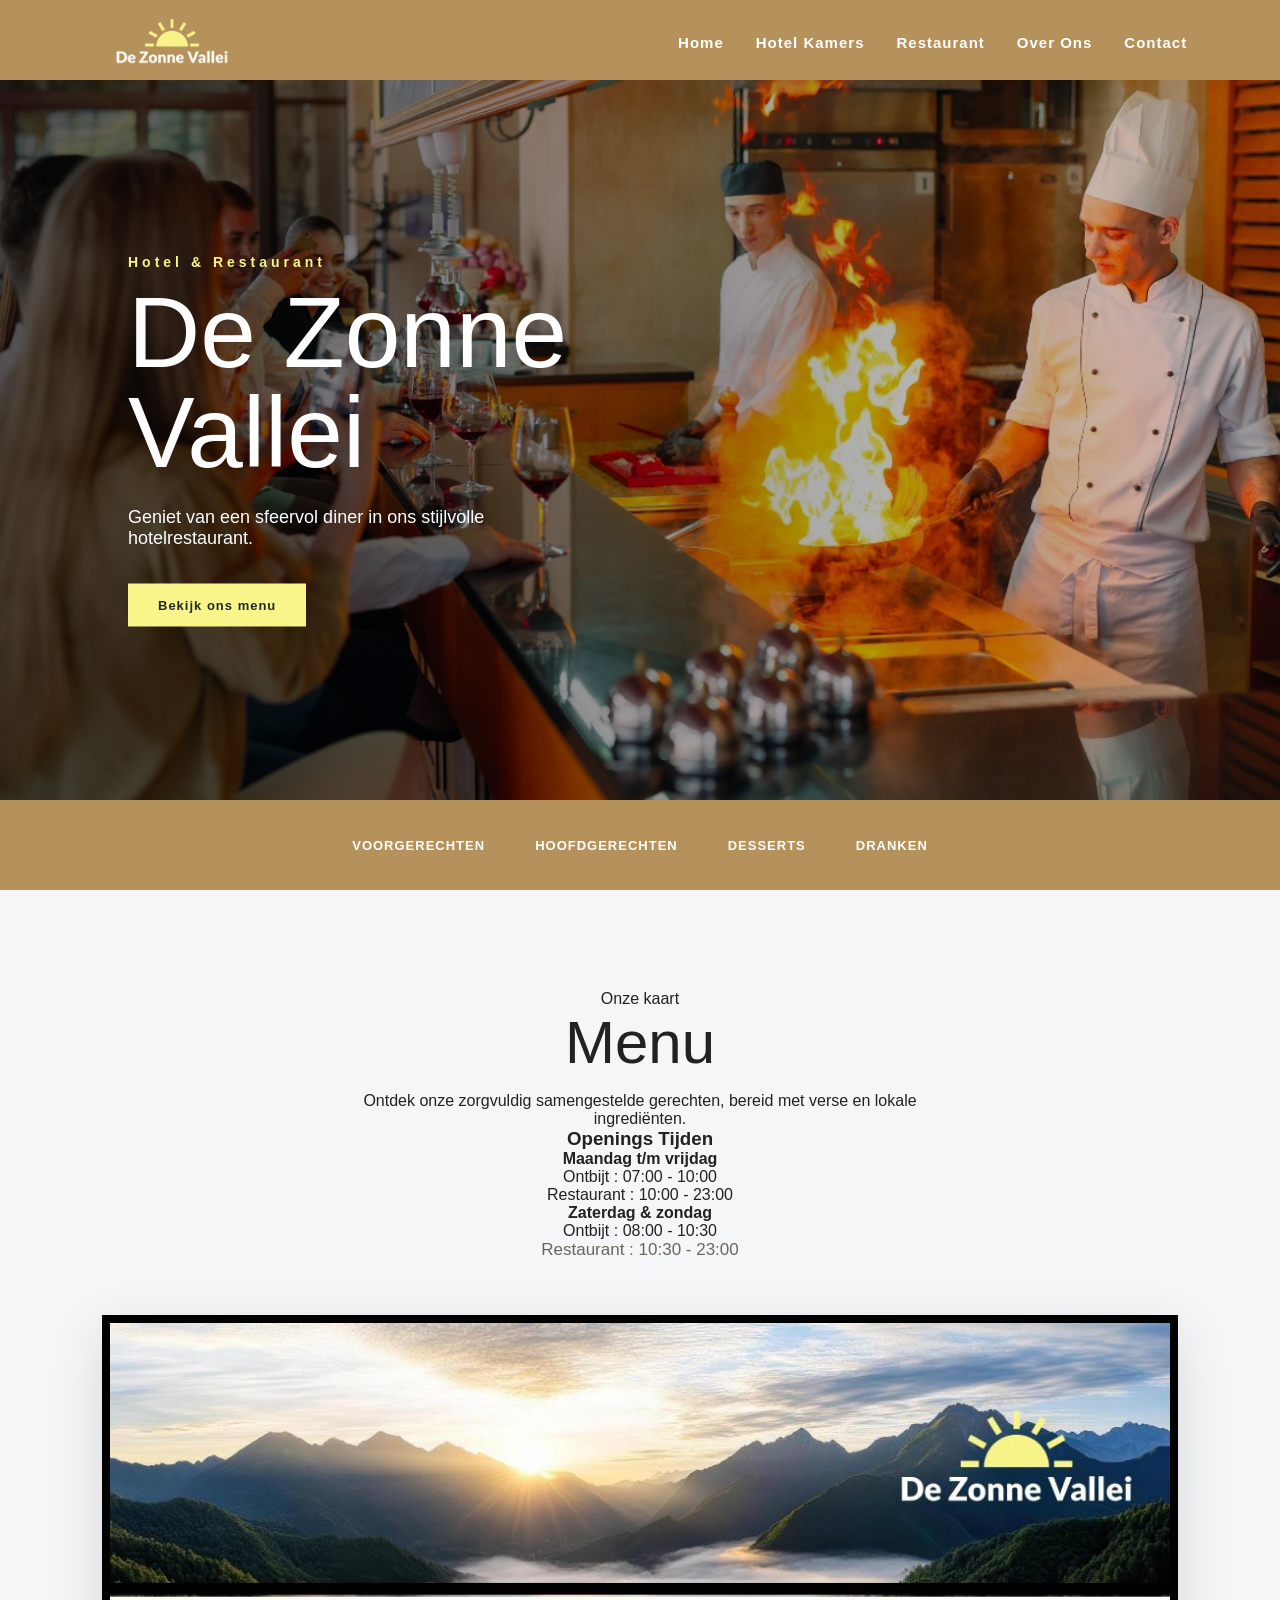
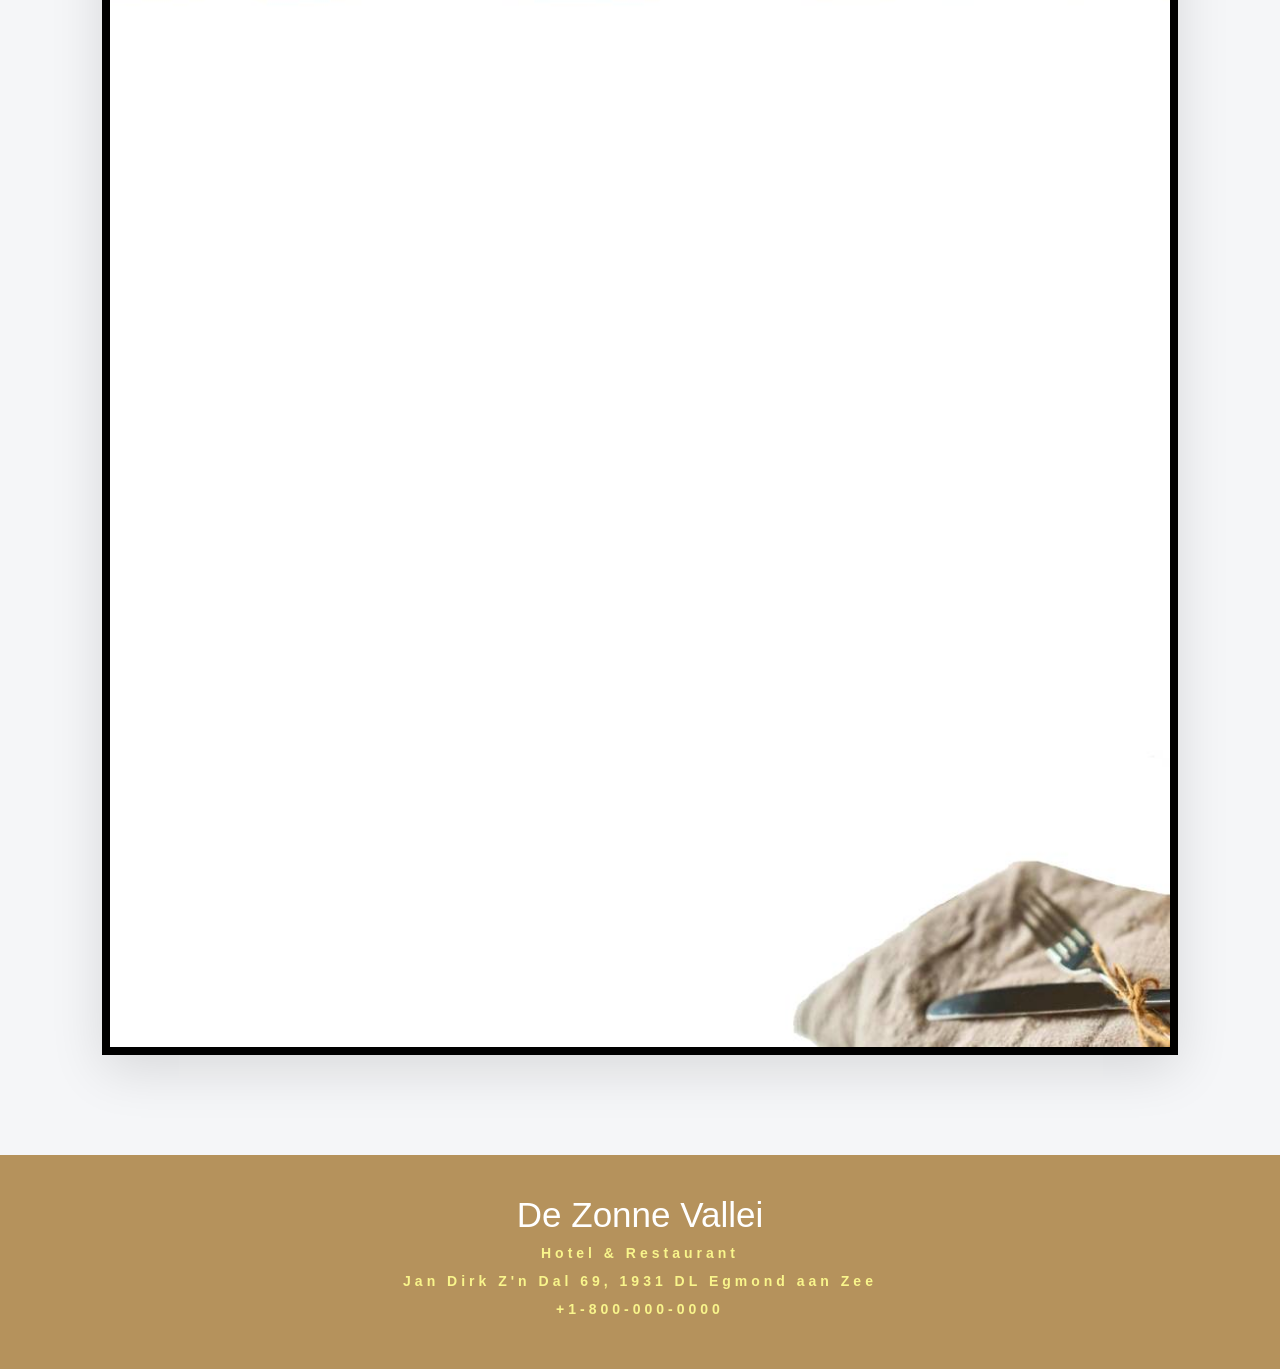
<file: hotel/hotelrestaurant.html>
<!DOCTYPE html>
<html lang="nl">
<head>
    <meta charset="UTF-8">
    <meta name="viewport" content="width=device-width, initial-scale=1.0">
    <title>Hotel Restaurant | La Belle</title>

    <link rel="stylesheet" href="style.css">
</head>

<body>
    <header class="navbar">
      <nav>
        <div class="nav__header">
          <div class="nav__logo">
              <a href="index.html">
                <img src="assets/logo.png" alt="Hotel De Zonne Vallei">
            </a>
          </div>
          <div class="nav__menu__btn" id="menu-btn">
            <i class="ri-menu-3-line"></i>
          </div>
        </div>
        <ul class="nav__links" id="nav-links">
          <li><a href="index.html">Home</a></li>
          <li><a href="hotelkamers.html">Hotel Kamers</a></li>
          <li><a href="hotelrestaurant.html">Restaurant</a></li>
          <li><a href="hoteloverons.html">Over Ons</a></li>
          <li><a href="hotelcontact.html">Contact</a></li>
        </ul>
      </nav>
    </header>
    <main>
        <section id="restaurant" class="hero">
            <img src="assets/hotelrestaurantkeuken.jpg">
            <div class="hero-content">
                <p class="subtitle">Hotel & Restaurant</p>
                <h1>De Zonne Vallei</h1>
                <p>
                    Geniet van een sfeervol diner in ons stijlvolle
                    hotelrestaurant.
                </p>
                <a href="#menu" class="button">Bekijk ons menu</a>
            </div>
        </section>
        <section class="menu-nav">
            <a href="#voorgerechten">Voorgerechten</a>
            <a href="#hoofdgerechten">Hoofdgerechten</a>
            <a href="#desserts">Desserts</a>
            <a href="#dranken">Dranken</a>
        </section>
        <section id="menu" class="menu-section">
            <div class="menu-intro">
                <p>Onze kaart</p>
                <h2>Menu</h2>
                <p>
                    Ontdek onze zorgvuldig samengestelde gerechten,
                    bereid met verse en lokale ingrediënten.
                </p>
                  <h3>Openings Tijden</h3>
                  <h4> Maandag t/m vrijdag</h4>
                  <p>Ontbijt : 07:00 - 10:00</p>
                  <p>Restaurant : 10:00 - 23:00</p>
                  <h4>Zaterdag & zondag</h4>
                  <p>Ontbijt : 08:00 - 10:30</p>
                  <p>Restaurant : 10:30 - 23:00</p>
            </div>
            <div class="menu-image">
                <img src="assets/menukaart.jpg" alt="Menukaart van het restaurant">
                <div class="voorgerechten"></div>
                <div></div>
            </div>
        </section>
        <footer id="contact">
            <h2>De Zonne Vallei</h2>
            <p class="subtitle">Hotel & Restaurant</p>
            <p class="subtitle">Jan Dirk Z'n Dal 69, 1931 DL Egmond aan Zee</p>
            <p class="subtitle">+1-800-000-0000</p>
        </footer>
    </main>
</body>
</html>
</file>
<file: hotel/style.css>
@import url('https://fonts.googleapis.com/css2?family=Lato:ital,wght@0,100;0,300;0,400;0,700;0,900;1,100;1,300;1,400;1,700;1,900&display=swap');

:root {
    --primary-color: #B5925C;
    --text-dark: #ffffff;
    --text-light: #767268;
    --extra-light: #f0efef;
    --white: #ffffff;
    --max-width: 1200px;
}

* {
  padding: 0;
  margin: 0;
  box-sizing: border-box;
}

html { 
  background: url(assets/hotelpool.jpg) no-repeat center center fixed; 
  -webkit-background-size: cover;
  -moz-background-size: cover;
  -o-background-size: cover;
  background-size: cover;
  scroll-behavior: smooth;
}

img {
  display: flex;
  width: 100%;
}

a {
  text-decoration: none;
  transition: 0.3s;
}

ul {
  list-style: none;
}

body {
  font-family: "Montserrat", sans-serif;
    background: #f5f6f8;
    color: #222;
}

nav {
  position: fixed;
  isolation: isolate;
  width: 100%;
  z-index: 9;
}

.nav__header {
  padding: 100%;
  width: 100%;
  display: flex;
  align-items: center;
  justify-content: space-between;
  background-color: var(--primary-color);
}

.nav__logo {
    display: flex;
    align-items: center;
}

.nav__logo a {
    display: flex;
    align-items: center;
}

.nav__logo img {
    width: 150px;
    height: auto;
    max-height: 55px;
    object-fit: contain;
    transform: translateY(-5px);
}

.nav__menu__btn {
  font-size: 1.5rem;
  color: var(--white);
  cursor: pointer;
}

.nav__links {
  position: absolute;
  bottom: 0;
  left: 0;
  width: 100%;
  display: flex;
  align-items: center;
  justify-content: center;
  flex-direction: column;
  gap: 2rem;
  padding: 2rem;
  background-color: var(--primary-color);
  transition: transform 0.5s;
  z-index: -1;
}

.nav__links.open {
  transform: translateY(100%);
}

.nav__links a {
  font-weight: 500;
  color: var(--white);
  white-space: nowrap;
}

.header__image {
  overflow: hidden;
}

.header__image img {
  max-width: 500px;
  margin-inline: auto;
}

.header__content h2 {
  font-size: 2rem;
  font-weight: 700;
  color: var(--extra-light);
  text-align: center;
}

.header__content h2 {
  font-size: 2rem;
  font-weight: 700;
  color: var(--extra-light);
  text-align: center;
}

.header__container h1 {
  margin-bottom: 1rem;
  font-weight: 800;
  line-height: 4.5rem;
  color: var(--extra-light) !important;
  text-align: center;
  text-shadow: -1px -1px 0 #000, 1px -1px 0 #000, -1px 1px 0 #000, 1px 1px 0 #000;
}

.header__content p {
  margin-bottom: 2rem;
  font-weight: 500;
  line-height: 1.75rem;
  color: var(--extra-light);
  text-align: center;
  text-shadow: -1px -1px 0 #000, 1px -1px 0 #000, -1px 1px 0 #000, 1px 1px 0 #000;
}

.header__btn {
  margin-bottom: 5rem;
  text-align: center;
}

.header__btn button {
  padding: 1rem 1.5em;
  outline: none;
  border: none;
  font-size: 1rem;
  font-weight: 600;
  color: var(--white);
  background-color: var(--primary-color);
  border-radius: 5rem;
  transition: 0.3s;
  cursor: pointer;
}

.header__btn button:hover {
  background-color: var(--primary-color-dark);
}

.header__socials {
  display: flex;
  align-items: center;
  justify-content: center;
  gap: 1rem;
}

.header__socials a {
  padding: 8px 10px;
  font-size: 1.5rem;
  color: var(--white);
  background-color: var(--primary-color);
  border-radius: 100%;
}

.header__socials a:hover {
  background-color: var(--primary-color-dark);
}

@media (width > 768px) {
  nav {
    position: static;
    padding: 2rem 1rem 1rem;
    max-width: var(--max-width);
    margin-inline: auto;
    display: flex;
    align-items: center;
    justify-content: space-between;
    transform: translateY(-5px);
  }

  .nav__header {
    padding: 0;
    background-color: transparent;
  }

  .nav__menu__btn {
    display: none;
  }

  .nav__links {
    position: static;
    width: fit-content;
    padding: 0;
    flex-direction: row;
    background-color: transparent;
    transform: none !important;
  }

  .nav__links a {
    font-weight: 600;
    color: var(--text-dark);
  }

  .nav__links a:hover {
    color: var(--primary-color);
  }

  .header__socials {
    justify-content: flex-start;
  }

  header {
    background: linear-gradient(
      to bottom
      rgba(0, 0, 0, 0.25)
      rgba(255, 255, 255, 0)
    ),
    url("assets/header.jpg");
    background-position: top center;
  }
}

.container {
    max-width: 1200px;
    margin: 0 auto;
    padding: 40px 25px;
}

.logo {
    font-size: 21px;
    font-weight: 700;
}

.dashboard-header {
    display: flex;
    justify-content: space-between;
    align-items: center;
    margin-bottom: 30px;
}

.dashboard-header h1 {
    font-size: 32px;
    margin-bottom: 8px;
}

.dashboard-header p {
    color: #777;
}

.room-count {
    background: white;
    padding: 12px 18px;
    border-radius: 10px;
    border: 1px solid #e5e5e5;
}

.room-count span {
    font-weight: bold;
}

button {
    font-family: inherit;
    cursor: pointer;
    border: none;
}

.primary-button {
    background: #111827;
    color: white;
    padding: 12px 18px;
    border-radius: 8px;
    font-size: 15px;
    font-weight: 600;
    transition: 0.2s;
}

.primary-button:hover {
    background: #273142;
}

.secondary-button {
    background: #eeeeee;
    color: #333;
    padding: 8px 14px;
    border-radius: 8px;
    font-size: 15px;
}

.secondary-button:hover {
    background: #dddddd;
}

.delete-button {
    background: #dc2626;
    color: white;
    padding: 12px 18px;
    border-radius: 8px;
    font-size: 15px;
}

.delete-button:hover {
    background: #b91c1c;
}

.editor {
    background: white;
    border: 1px solid #e5e5e5;
    border-radius: 14px;
    padding: 30px;
    margin-bottom: 35px;
}

.editor-header {
    display: flex;
    justify-content: space-between;
    align-items: flex-start;
    margin-bottom: 30px;
}

.editor-header h2 {
    margin-bottom: 7px;
}

.editor-header p {
    color: #777;
}

.close-button {
    background: transparent;
    font-size: 30px;
    color: #777;
}

.close-button:hover {
    color: #111;
}

.form-grid {
    display: grid;
    grid-template-columns:
        repeat(2, 1fr);
    gap: 20px;
}

.form-group {
    display: flex;
    flex-direction: column;
    gap: 8px;
    margin-bottom: 20px;
}

.form-group label {
    font-weight: 600;
    font-size: 14px;
}

input,
textarea {
    width: 100%;
    border: 1px solid #d7d7d7;
    border-radius: 8px;
    padding: 13px;
    font-size: 15px;
    outline: none;
    transition: 0.2s;
}

input:focus,
textarea:focus {
    border-color: #111827;
    box-shadow:
        0 0 0 3px
        rgba(17, 24, 39, 0.08);
}

textarea {
    min-height: 120px;
    resize: vertical;
}

.upload-box {
    min-height: 160px;
    border: 2px dashed #d5d5d5;
    border-radius: 10px;
    display: flex;
    flex-direction: column;
    align-items: center;
    justify-content: center;
    gap: 8px;
    cursor: pointer;
    color: #555;
    transition: 0.2s;
}

.upload-box:hover {
    background: #fafafa;
    border-color: #999;
}

.upload-box input {
    display: none;
}

.upload-icon {
    font-size: 35px;
}

.upload-box small {
    color: #999;
}

.image-preview-container {
    margin-bottom: 20px;
}

.image-preview-container p {
    font-weight: 600;
    margin-bottom: 10px;
}

.image-preview {
    width: 250px;
    height: 170px;
    object-fit: cover;
    border-radius: 10px;
}


.form-buttons {
    display: flex;
    justify-content: flex-end;
    gap: 10px;
    margin-top: 20px;
}

.rooms-grid {
    display: grid;
    grid-template-columns:
        repeat(3, 1fr);
    gap: 25px;
}

.room-card {
    background: white;
    border: 1px solid #e5e5e5;
    border-radius: 14px;
    overflow: hidden;
    transition: 0.2s;
}

.room-card:hover {
    transform: translateY(-3px);
    box-shadow:
        0 10px 30px
        rgba(0, 0, 0, 0.08);
}

.room-image {
    width: 100%;
    height: 210px;
    object-fit: cover;
    display: block;
}

.room-image-placeholder {
    width: 100%;
    height: 210px;
    background: #eeeeee;
    display: flex;
    align-items: center;
    justify-content: center;
    font-size: 50px;
}

.room-content {
    padding: 20px;
}

.room-content h3 {
    font-size: 20px;
    margin-bottom: 8px;
}

.room-description {
    color: #666;
    font-size: 14px;
    line-height: 1.5;
    margin-bottom: 15px;
}

.room-info {
    display: flex;
    gap: 12px;
    flex-wrap: wrap;
    margin-bottom: 15px;
    color: #555;
    font-size: 14px;
}

.room-price {
    font-size: 21px;
    font-weight: bold;
    margin-bottom: 15px;
}

.room-price span {
    font-size: 13px;
    font-weight: normal;
    color: #777;
}

.room-actions {
    display: flex;
    gap: 8px;
}

.edit-button,
.card-delete-button {
    flex: 1;
    padding: 10px;
    border-radius: 7px;
    font-size: 14px;
}

.edit-button {
    background: #eeeeee;
}

.edit-button:hover {
    background: #dddddd;
}

.card-delete-button {
    background: #fee2e2;
    color: #b91c1c;
}

.card-delete-button:hover {
    background: #fecaca;
}

.empty-state {
    background: white;
    border: 1px dashed #d5d5d5;
    border-radius: 14px;
    padding: 70px 20px;
    text-align: center;
}

.empty-icon {
    font-size: 55px;
    margin-bottom: 15px;
}

.empty-state h2 {
    margin-bottom: 8px;
}

.empty-state p {
    color: #777;
    margin-bottom: 20px;
}

.modal {
    position: fixed;
    inset: 0;
    background:
        rgba(0, 0, 0, 0.45);
    display: flex;
    align-items: center;
    justify-content: center;
    padding: 20px;
}

.modal-content {
    background: white;
    border-radius: 12px;
    padding: 30px;
    max-width: 420px;
    width: 100%;
}

.modal-content h2 {
    margin-bottom: 10px;
}

.modal-content p {
    color: #666;
    margin-bottom: 25px;
}

.modal-buttons {
    display: flex;
    justify-content: flex-end;
    gap: 10px;
}

.hidden {
    display: none !important;
}

.header-buttons {
    display: flex;
    gap: 10px;
    align-items: center;
    margin-left: 30px;
}

.login-modal {
    position: relative;
    background: white;
    width: 100%;
    max-width: 420px;
    padding: 35px;
    border-radius: 14px;
    box-shadow:
        0 20px 60px
        rgba(0, 0, 0, 0.2);
}

.login-modal h2 {
    margin-bottom: 8px;
}

.login-modal > p {
    color: #777;
    margin-bottom: 25px;
}

.login-icon {
    font-size: 45px;
    margin-bottom: 15px;
}

.modal-close {
    position: absolute;
    top: 15px;
    right: 18px;
    background: transparent;
    font-size: 28px;
    color: #777;
}

.modal-close:hover {
    color: #111;
}

.login-button {
    width: 100%;
}

.login-error {
    color: #dc2626;
    font-size: 14px;
    margin-bottom: 10px;
}

.admin-mode {
    background: #ecfdf5;
    color: #047857;
    padding: 7px 12px;
    border-radius: 20px;
    font-size: 13px;
    font-weight: 600;
}

.book-button {
    width: 100%;
    margin-top: 5px;
    padding: 12px;
    background: #111827;
    color: white;
    border-radius: 8px;
    font-size: 15px;
    font-weight: 600;
    cursor: pointer;
}

.book-button:hover {
    background: #273142;
}

.booking-modal {
    position: relative;
    background: white;
    width: 100%;
    max-width: 550px;
    max-height: 90vh;
    overflow-y: auto;
    padding: 35px;
    border-radius: 14px;
    box-shadow:
        0 20px 60px
        rgba(0, 0, 0, 0.2);
}

.booking-modal h2 {
    margin-bottom: 8px;
}

.booking-room-name {
    color: #666;
    margin-bottom: 25px;
}

.date-grid {
    display: grid;
    grid-template-columns: repeat(2, 1fr);
    gap: 15px;
}

.price-summary {
    background: #f5f6f8;
    border-radius: 10px;
    padding: 18px;
    margin-top: 10px;
    margin-bottom: 20px;
}

.price-summary > div {
    display: flex;
    justify-content: space-between;
    align-items: center;
    padding: 7px 0;
    color: #555;
}

.price-summary strong {
    color: #222;
}

.total-price {
    border-top: 1px solid #ddd;
    margin-top: 8px;
    padding-top: 15px !important;
    font-size: 18px;
    color: #111 !important;
}

.total-price strong {
    font-size: 22px;
}

.booking-button {
    width: 100%;
    font-size: 16px;
    padding: 14px;
}

.navbar {
    height: 80px;
    width: 100%;
    padding: 0 6%;
    display: flex;
    align-items: center;
    justify-content: space-between;
    background: var(--primary-color);
    position: sticky;
    top: 0;
    z-index: 100;
}

.logo {
    font-size: 25px;
    letter-spacing: 4px;
    font-weight: bold;
}

.navbar nav {
    display: flex;
    gap: 35px;
}

.navbar a {
    color: white;
    text-decoration: none;
    font-size: 15px;
    letter-spacing: 1px;
    transition: color 0.3s ease;
}

.navbar a:hover {
    color: #F9F58B;
}

.hero {
    height: 720px;
    position: relative;
    overflow: hidden;
}

.hero img {
    width: 100%;
    height: 100%;
    object-fit: cover;
    display: block;
}

.hero::after {
    content: "";
    position: absolute;
    inset: 0;
    background: linear-gradient(
        90deg,
        rgba(0, 0, 0, 0.65),
        rgba(0, 0, 0, 0.15)
    );
}

.hero-content {
    position: absolute;
    z-index: 2;
    left: 10%;
    top: 50%;
    transform: translateY(-50%);
    max-width: 500px;
    color: white;
}

.subtitle {
    color: #F9F58B;
    font-size: 14px;
    letter-spacing: 4px;
    font-weight: bold;
    margin-bottom: 12px;
}

.subtitle2 {
    color: #B5925C;
    font-size: 14px;
    letter-spacing: 4px;
    font-weight: bold;
    margin-bottom: 12px;
}


.hero h1 {
    font-size: clamp(55px, 8vw, 100px);
    line-height: 1;
    font-weight: normal;
    margin-bottom: 25px;
}

.hero-content p:not(.subtitle) {
    font-size: 18px;
    max-width: 430px;
    margin-bottom: 35px;
}

.button {
    display: inline-block;
    padding: 14px 30px;
    background: #F9F58B;
    color: #1f2923;
    text-decoration: none;
    font-family: Arial, sans-serif;
    font-size: 13px;
    font-weight: bold;
    letter-spacing: 1px;
    transition: all 0.3s ease;
}

.button:hover {
    background:#FFFFFF;
    transform: translateY(-2px);
}

.menu-nav {
    min-height: 90px;
    display: flex;
    justify-content: center;
    align-items: center;
    gap: 50px;
    background: var(--primary-color);
    padding: 20px;
    position: sticky;
    top: 0;
    z-index: 100;
}

.menu-nav a {
    color: #ffffff;
    text-decoration: none;
    font-family: Arial, sans-serif;
    font-size: 13px;
    font-weight: bold;
    letter-spacing: 1px;
    text-transform: uppercase;
    transition: opacity 0.3s ease;
}

.menu-nav a:hover {
    color: #F9F58B;
}

.menu-section {
    padding: 100px 8%;
    max-width: 1300px;
    margin: auto;
}

.menu-intro {
    text-align: center;
    max-width: 650px;
    margin: 0 auto 55px;
}

.menu-intro h2 {
    font-size: 60px;
    font-weight: normal;
    margin-bottom: 15px;
}

.menu-intro p:last-child {
    color: #6b665d;
    font-size: 17px;
}

.menu-image {
    width: 100%;
    background: rgb(0, 0, 0);
    padding: 8px;
    box-shadow: 0 15px 50px rgba(0, 0, 0, 0.12);
}

.menu-image img {
    width: 100%;
    height: auto;
    display: block;
}

footer {
    text-align: center;
    padding: 40px 20px;
    background: #B5925C;
    color: white;
}

footer h2 {
    font-size: 35px;
    font-weight: normal;
    margin-bottom: 10px;
}

footer p {
    color: #cfc9bd;
}

.contact-section {
    max-width: 1000px;
    margin: 0 auto;
    padding: 100px 25px;
}

.contact-intro {
    text-align: center;
    max-width: 650px;
    margin: 0 auto 45px;
}

.contact-intro h1 {
    font-size: 55px;
    font-weight: 400;
    margin-bottom: 15px;
}

.contact-intro p:last-child {
    color: #767268;
    line-height: 1.7;
}

.contact-image {
    width: 100%;
    height: 400px;
    overflow: hidden;
}

.contact-image img {
    width: 100%;
    height: 100%;
    object-fit: cover;
    display: block;
}

.contact-bar {
    width: 100%;
    height: 10px;
    background-color: #B5925C;
}

.contact-form {
    background: #ffffff;
    padding: 40px;
    margin-top: 55px;
    border-radius: 10px;
    box-shadow:
        0 10px 40px
        rgba(0, 0, 0, 0.08);
}

.form-row {
    display: grid;
    grid-template-columns: 1fr 1fr;
    gap: 20px;
}

.form-group {
    display: flex;
    flex-direction: column;
    margin-bottom: 22px;
}

.form-group label {
    margin-bottom: 8px;
    font-weight: 600;
    color: #333;
}

.form-group input,
.form-group textarea {
    width: 100%;
    padding: 14px 16px;
    border: 1px solid #d6d6d6;
    border-radius: 6px;
    font-family: "Lato", sans-serif;
    font-size: 15px;
    outline: none;
    transition: 0.3s;
}

.form-group input:focus,
.form-group textarea:focus {
    border-color: #B5925C;
    box-shadow:
        0 0 0 3px
        rgba(181, 146, 92, 0.15);
}

.form-group textarea {
    min-height: 180px;
    resize: vertical;
}

.contact-button {
    width: 100%;
    padding: 15px;
    border: none;
    border-radius: 6px;
    background-color: #B5925C;
    color: white;
    font-family: "Lato", sans-serif;
    font-size: 16px;
    font-weight: 600;
    cursor: pointer;
    transition: 0.3s;
}

.contact-button:hover {
    background-color: #F9F58B;
}

.map {
    width: 100%;
    max-width: 1000px;
    height: 450px;
    margin: 60px auto;
    overflow: hidden;
    border-radius: 15px;
    border: 6px solid #f7ec6c;
}
.map iframe {
    width: 100%;
    height: 100;
    border: 0;
    display: block;   
}

.section__container {
  max-width: var(--max-width);
  margin: auto;
  padding: 5rem 1rem;
}

.section__header {
  position: relative;
  isolation: isolate;
  padding-bottom: 1rem;
  font-size: 3rem;
  font-weight: 500;
  line-height: 3.5rem;
  color: #B5925C;
  text-align: center;
  overflow: hidden;
}

.section__header::before {
  position: absolute;
  content: "";
  height: 5px;
  width: 5rem;
  bottom: 0;
  left: 50%;
  transform: translateX(-50%);
  background-color: #F9F58B;
  border-radius: 1rem;
}

.section__header::after {
  position: absolute;
  content: "";
  height: 5px;
  width: 6px;
  bottom: 0;
  left: calc(50% + 3rem);
  transform: translateX(-50%);
  background-color: #F9F58B;
  border-radius: 1rem;
}

.service {
  overflow: hidden;
}

.service__grid {
  margin-top: 4rem;
  position: relative;
  isolation: isolate;
  display: grid;
  gap: 2rem 1rem;
}

.service__grid::before {
  position: absolute;
  content: "";
  height: calc(50% + 5rem);
  width: 100vw;
  bottom: -5rem;
  left: 50%;
  transform: translateX(-50%);
  background-color: #F9F58B;
  z-index: -1;
}

.service__card {
  position: relative;
  isolation: isolate;
  padding: 2rem 1rem;
  background-color: var(--white);
  box-shadow: 10px 10px 30px rgba(0, 0, 0, 0.1);
  overflow: hidden;
}

.service__card::before {
  position: absolute;
  content: "";
  width: 100%;
  max-width: 10rem;
  aspect-ratio: 1;
  top: 0;
  left: 50%;
  transform: translate(-50%, -50%);
  background-color: #F9F58B;
  border-radius: 100%;
  z-index: -1;
}

.service__card img {
  max-width: 100%;
  margin-inline: auto;
  margin-bottom: 1rem;
}

.service__card h4 {
  margin-bottom: 0.5rem;
  font-size: 1.25rem;
  font-weight: 600;
  color: var(--text-dark);
  text-align: center;
}

.service__card p {
  font-weight: 500;
  color: var(--text-light);
  text-align: center;
  line-height: 1.75rem;
}

  .service__grid {
    grid-template-columns: repeat(3, 1fr);
  }

@media (width > 1024px) {
  .service__grid {
    gap: 2rem;
  }

  .service__card {
    padding: 2rem;
    flex-direction: row;
  }
}
</file>
